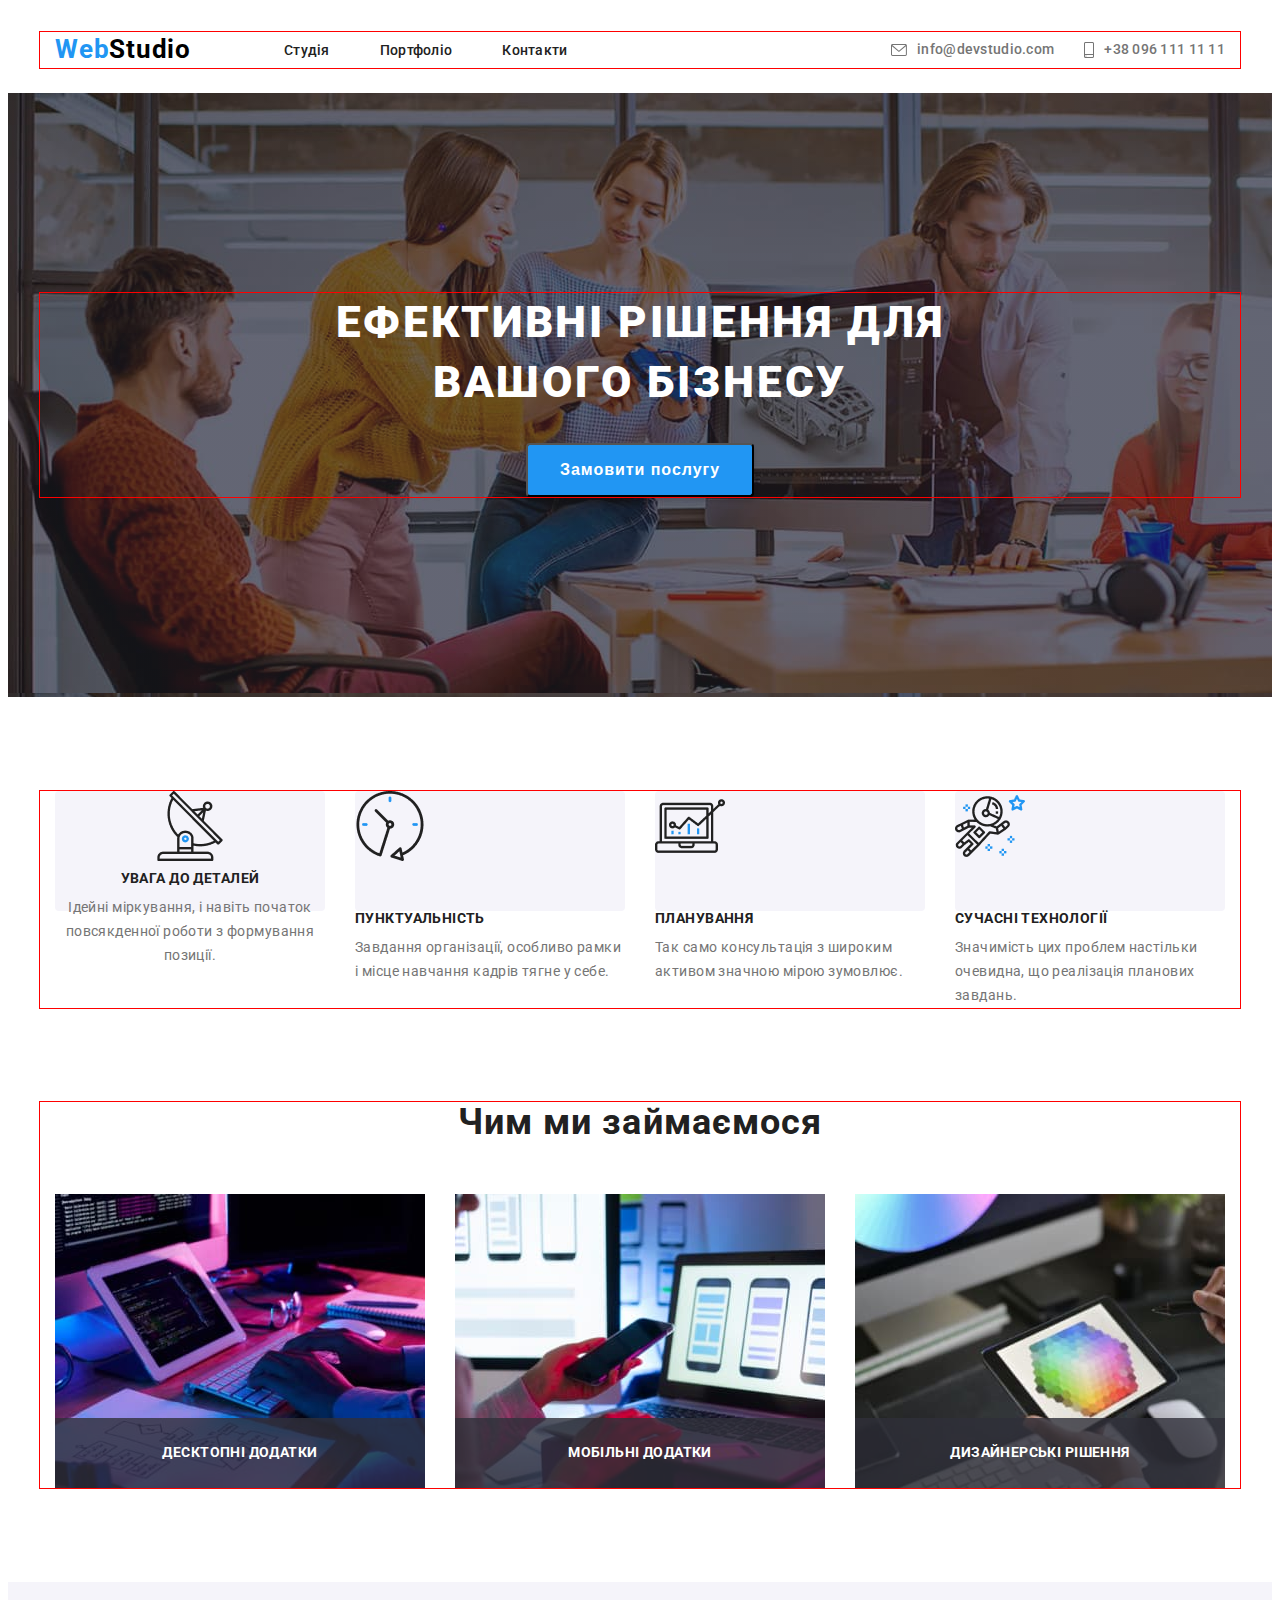
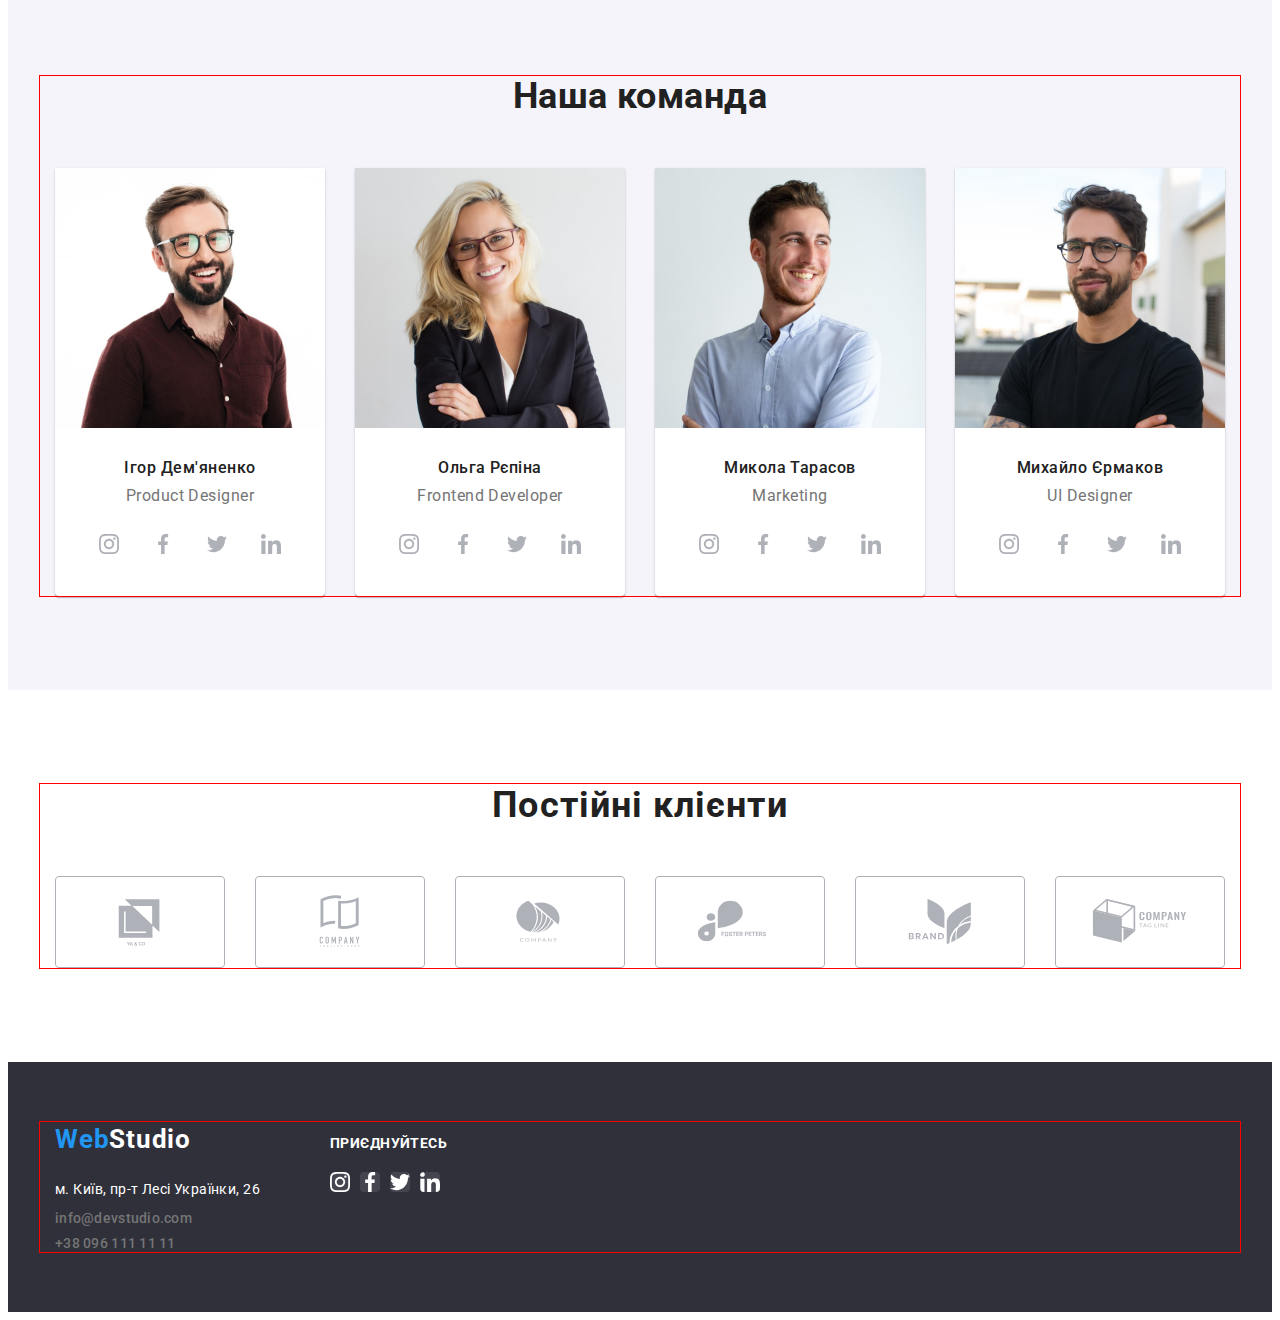
<file: index.html>
<!DOCTYPE html>
<html lang="en">
  <head>
    <meta charset="UTF-8" />
    <meta name="viewport" content="width=device-width, initial-scale=1.0" />
    <title>Document</title>
    <link rel="stylesheet" href="./color.css/style.css" />
    <link rel="stylesheet" href="./color.css/reset.css" />


    <link rel="preconnect" href="https://fonts.googleapis.com" />
    <link rel="preconnect" href="https://fonts.gstatic.com" crossorigin />
    <link
      href="https://fonts.googleapis.com/css2?family=Raleway:ital,wght@0,100..900;1,100..900&family=Roboto:ital,wght@0,100;0,300;0,400;0,500;0,700;0,900;1,100;1,300;1,400;1,500;1,700;1,900&display=swap"
      rel="stylesheet"
    />
    <link
      rel="stylesheet"
      href="https://cdnjs.cloudflare.com/ajax/libs/modern-normalize/3.0.1/modern-normalize.min.css"
      integrity="sha512-q6WgHqiHlKyOqslT/lgBgodhd03Wp4BEqKeW6nNtlOY4quzyG3VoQKFrieaCeSnuVseNKRGpGeDU3qPmabCANg=="
      crossorigin="anonymous"
      referrerpolicy="no-referrer"
    />
  </head>

  <body>
    <header class="header">
      <div class="container">
        <div class="header-all">
          <a href="./index.html" class="header-logo"
            >Web<span class="header-studio">Studio</span></a
          >

          <nav class="header-nav">
            <ul class="nav-list">
              <li class="nav-item">
                <a href="./index.html" class="nav-link">Студія</a>
              </li>
              <li class="nav-item">
                <a href="./portfolio.html/portfolio.html" class="nav-link"
                  >Портфоліо</a
                >
              </li>
              <li class="nav-item">
                <a href="#" class="nav-link">Контакти</a>
              </li>
            </ul>
          </nav>
          <ul class="header-list">
            <li class="header-item">
              <a href="mailto:info@devstudio.com" class="header-link"
                ><svg class="header-icon">
                  <use
                    href="./symboldefts.svg/symbol-defs.svg#icon-envelope-hover"
                  ></use></svg
                >info@devstudio.com</a
              >
            </li>
            <li class="header-items">
              <a href="tel:+380961111111" class="header-link"
                ><svg class="header-icons">
                  <use
                    href="./symboldefts.svg/symbol-defs.svg#icon-smartphone"
                  ></use></svg
                >+38 096 111 11 11</a
              >
            </li>
          </ul>
        </div>
      </div>
    </header>

    <!-- --------------------------main-1------main----------------------- -->

    <main>
      <section class="main-section">
        <div class="container">
          <h1 class="main-text">Ефективні рішення для вашого бізнесу</h1>
          <button type="button" class="main-button" data-modal-open>
            <span class="button-text">Замовити послугу</span>
          </button>
        </div>
      </section>

      <!-- --------------------------main-2------sect---------------------- -->
      <section>
        <div class="sect">
          <div class="container">
            <div class="sect-card">
              <ul class="sect-grosstext">
                <li class="sect-one">
                  <h3 class="sect-text">УВАГА ДО ДЕТАЛЕЙ</h3>
                  <p class="sect-mintext">
                    Ідейні міркування, і навіть початок повсякденної роботи з
                    формування позиції.
                  </p>
                </li>
                <li class="sect-two">
                  <h3 class="sect-text">ПУНКТУАЛЬНІСТЬ</h3>
                  <p class="sect-mintext">
                    Завдання організації, особливо рамки і місце навчання кадрів
                    тягне у себе.
                  </p>
                </li>
                <li class="sect-thire">
                  <h3 class="sect-text">ПЛАНУВАННЯ</h3>
                  <p class="sect-mintext">
                    Так само консультація з широким активом значною мірою
                    зумовлює.
                  </p>
                </li>
                <li class="sect-four">
                  <h3 class="sect-text">СУЧАСНІ ТЕХНОЛОГІЇ</h3>
                  <p class="sect-mintext">
                    Значимість цих проблем настільки очевидна, що реалізація
                    планових завдань.
                  </p>
                </li>
              </ul>
            </div>
          </div>
        </div>
        <!-- --------------------------main-3------sect---------------------- -->
        <div class="sect-work">
          <div class="container">
            <h2 class="sect-h2">Чим ми займаємося</h2>
            <ul class="sect-ul">
              <li class="sect-img-foto">
              
                <img src="./fotos/comp.jpg" class="sect-img" alt="фото" />

                  <div class="sect-posisen">
                  <p class="sect-info">Десктопні додатки</p>
                </div>
              </li>
              <li class="sect-img-foto">
                
                <img src="./fotos/laptop.jpg" class="sect-img" alt="foto" />
                
                  <div class="sect-posisen">
                  <p class="sect-info">Мобільні додатки</p>
                </div>
              </li>
              <li class="sect-img-foto">
                
                <img src="./fotos/aipad.jpg" class="sect-img"  alt="foto" />

                  <div class="sect-posisen">
                  <p class="sect-info">Дизайнерські рішення</p>
                </div>
              </li>
            </ul>
          </div>
        </div>
      </section>
      <!-- --------------------------main-4------sect---------------------- -->
      <section>
        <div class="uns">
          <div class="container">
            <h2 class="uns-tim">Наша команда</h2>
            <ul class="uns-gross-foto">
              <li class="uns-foto">
                <img src="./fotos/igor.jpg" alt="фото" width="270px" />
                <div class="uns-info">
                  <h3 class="uns-text">Ігор Дем'яненко</h3>
                  <p class="uns-com">Product Designer</p>

                  <div class="uns-icons">
                    <a href="" class="uns-icon-info"
                      ><svg class="uns-icon">
                        <use
                          href="./symboldefts.svg/symbol-def.svg#icon-instagram"
                        ></use>
                      </svg>
                    </a>
                    <a href="" class="uns-icon-info"
                      ><svg class="uns-icon">
                        <use
                          href="./symboldefts.svg/symbol-def.svg#icon-facebook"
                        ></use>
                      </svg>
                    </a>
                    <a href="" class="uns-icon-info"
                      ><svg class="uns-icon">
                        <use
                          href="./symboldefts.svg/symbol-def.svg#icon-twitter"
                        ></use>
                      </svg>
                    </a>
                    <a href="" class="uns-icon-info"
                      ><svg class="uns-icon">
                        <use
                          href="./symboldefts.svg/symbol-def.svg#icon-linkedin"
                        ></use>
                      </svg>
                    </a>
                  </div>
                </div>
              </li>

              <li class="uns-foto">
                <img src="./fotos/olga.jpg" alt="фото" width="270px" />
                <div class="uns-info">
                  <h3 class="uns-text">Ольга Рєпіна</h3>
                  <p class="uns-com">Frontend Developer</p>

                  <div class="uns-icons">
                    <a href="" class="uns-icon-info"
                      ><svg class="uns-icon">
                        <use
                          href="./symboldefts.svg/symbol-def.svg#icon-instagram"
                        ></use>
                      </svg>
                    </a>
                    <a href="" class="uns-icon-info"
                      ><svg class="uns-icon">
                        <use
                          href="./symboldefts.svg/symbol-def.svg#icon-facebook"
                        ></use>
                      </svg>
                    </a>
                    <a href="" class="uns-icon-info"
                      ><svg class="uns-icon">
                        <use
                          href="./symboldefts.svg/symbol-def.svg#icon-twitter"
                        ></use>
                      </svg>
                    </a>
                    <a href="" class="uns-icon-info"
                      ><svg class="uns-icon">
                        <use
                          href="./symboldefts.svg/symbol-def.svg#icon-linkedin"
                        ></use>
                      </svg>
                    </a>
                  </div>
                </div>
              </li>
              <li class="uns-foto">
                <img src="./fotos/mukola.jpg" alt="фото" width="270px" />
                <div class="uns-info">
                  <h3 class="uns-text">Микола Тарасов</h3>
                  <p class="uns-com">Marketing</p>

                  <div class="uns-icons">
                    <a href="" class="uns-icon-info"
                      ><svg class="uns-icon">
                        <use
                          href="./symboldefts.svg/symbol-def.svg#icon-instagram"
                        ></use>
                      </svg>
                    </a>
                    <a href="" class="uns-icon-info"
                      ><svg class="uns-icon">
                        <use
                          href="./symboldefts.svg/symbol-def.svg#icon-facebook"
                        ></use>
                      </svg>
                    </a>
                    <a href="" class="uns-icon-info"
                      ><svg class="uns-icon">
                        <use
                          href="./symboldefts.svg/symbol-def.svg#icon-twitter"
                        ></use>
                      </svg>
                    </a>
                    <a href="" class="uns-icon-info"
                      ><svg class="uns-icon">
                        <use
                          href="./symboldefts.svg/symbol-def.svg#icon-linkedin"
                        ></use>
                      </svg>
                    </a>
                  </div>
                </div>
              </li>
              <li class="uns-foto">
                <img src="./fotos/muxailo.jpg" alt="фото" width="270px" />
                <div class="uns-info">
                  <h3 class="uns-text">Михайло Єрмаков</h3>
                  <p class="uns-com">UI Designer</p>

                  <div class="uns-icons">
                    <a href="" class="uns-icon-info"
                      ><svg class="uns-icon">
                        <use
                          href="./symboldefts.svg/symbol-def.svg#icon-instagram"
                        ></use>
                      </svg>
                    </a>
                    <a href="" class="uns-icon-info"
                      ><svg class="uns-icon">
                        <use
                          href="./symboldefts.svg/symbol-def.svg#icon-facebook"
                        ></use>
                      </svg>
                    </a>
                    <a href="" class="uns-icon-info"
                      ><svg class="uns-icon">
                        <use
                          href="./symboldefts.svg/symbol-def.svg#icon-twitter"
                        ></use>
                      </svg>
                    </a>
                    <a href="" class="uns-icon-info"
                      ><svg class="uns-icon">
                        <use
                          href="./symboldefts.svg/symbol-def.svg#icon-linkedin"
                        ></use>
                      </svg>
                    </a>
                  </div>
                </div>
              </li>
            </ul>
          </div>
        </div>
      </section>
      <!-- --------------------------main-5------sect---------------------- -->
      <section class="aside">
        <div class="container">
          <h2 class="aside-tilt">Постійні клієнти</h2>
          <ul class="aside-link">
            <li>
              <a href="" class="aside-best-info">
                <svg class="aside-icon">
                  <use
                    href="./symboldefts.svg/symbol-defs3.svg#icon-Logo"
                  ></use></svg
              ></a>
            </li>
            <li>
              <a href="" class="aside-best-info">
                <svg class="aside-icon">
                  <use
                    href="./symboldefts.svg/symbol-defs3.svg#icon-Logo-1"
                  ></use></svg
              ></a>
            </li>
            <li>
              <a href="" class="aside-best-info">
                <svg class="aside-icon">
                  <use
                    href="./symboldefts.svg/symbol-defs3.svg#icon-Logo-2"
                  ></use></svg
              ></a>
            </li>
            <li>
              <a href="" class="aside-best-info">
                <svg class="aside-icon">
                  <use
                    href="./symboldefts.svg/symbol-defs3.svg#icon-Logo-3"
                  ></use></svg
              ></a>
            </li>
            <li>
              <a href="" class="aside-best-info">
                <svg class="aside-icon">
                  <use
                    href="./symboldefts.svg/symbol-defs3.svg#icon-Logo-4"
                  ></use></svg
              ></a>
            </li>
            <li>
              <a href="" class="aside-best-info">
                <svg class="aside-icon">
                  <use
                    href="./symboldefts.svg/symbol-defs3.svg#icon-Logo-5"
                  ></use></svg
              ></a>
            </li>
          </ul>
        </div>
      </section>
    </main>
    <footer class="footer">
      <div class="container box">

        <div class="footer-infos">
        <a href="./index.html" class="footer-logo"
          >Web<span class="footer-studio">Studio</span></a
        >
        <ul class="footer-info">
          <li>
            <a
              href="https://maps.app.goo.gl/7LLcaL1i6Z1wxG6XA"
              class="footer-map"
              >м. Київ, пр-т Лесі Українки, 26</a
            >
          </li>
          <li class="header-item">
            <a href="mailto:info@devstudio.com" class="header-link"
              >info@devstudio.com</a
            >
          </li>
          <li class="header-item">
            <a href="tel:+380961111111" class="header-link"
              >+38 096 111 11 11</a
            >
          </li>
        </ul>
        </div>
        <div>
          <p class="footer-texs">приєднуйтесь</p>
          <ul class="footer-list">
            <li>
              <a href=""
                ><svg class="footer-icon">
                  <use
                    href="./symboldefts.svg/symbol-def.svg#icon-instagram"
                  ></use>
                </svg>
              </a>
            </li>
            <li>
              <a href=""
                ><svg class="footer-icon">
                  <use
                    href="./symboldefts.svg/symbol-def.svg#icon-facebook"
                  ></use>
                </svg>
              </a>
            </li>
            <li>
              <a href=""
                ><svg class="footer-icon">
                  <use
                    href="./symboldefts.svg/symbol-def.svg#icon-twitter"
                  ></use>
                </svg>
              </a>
            </li>
            <li>
              <a href=""
                ><svg class="footer-icon">
                  <use
                    href="./symboldefts.svg/symbol-def.svg#icon-linkedin"
                  ></use>
                </svg>
              </a>
            </li>
          </ul>
        </div>
      </div>
    </footer>

    <div class="backdrop is-hidden" data-modal>
      <div class="modal">
        <button type="button" class="modal-button" data-modal-close><svg class="modal-close">
          <use href="./symboldefts.svg/symbol-defs4.svg#icon-close"></use>
        </svg></button>
        <form>
          <h2 class="modal-title">Залиште свої дані, ми вам передзвонимо</h2>
          <label class="modal-label">Ім'я
            <input type="text" class="modal-input" required>
            <svg class="modal-svg">
              <use href="./symboldefts.svg/symbol-defs4.svg#icon-person-man">
              </use>
            </svg>
          </label>
          <label class="modal-label">Телефон
            <input type="tel" class="modal-input" required>
            <svg class="modal-svg">
              <use href="./symboldefts.svg/symbol-defs4.svg#icon-phone-black">
              </use>
          </label>
          <label class="modal-label">Пошта
            <input type="email" class="modal-input" required>
            <svg class="modal-svg">
              <use href="./symboldefts.svg/symbol-defs4.svg#icon-email-new">
              </use>
          </label>
          <label class="modal-label">Коментар
            <textarea name="" class="modal-inputs" placeholder="Введіть текст"></textarea>
          </label>
          <label class="modal-cuki">
          <input type="checkbox" class="modal-chek" required>

          <span class="modal-main">Погоджуюся з розсилкою та приймаю</span>

          <a href="" class="modal-list">Умови договору</a>
          </label>
          <button type="button" class="modal-but">Відправити</button>
        </form>
      </div>
    </div>
    <script src="./js/modal.js"></script>
  </body>
</html>
</file>
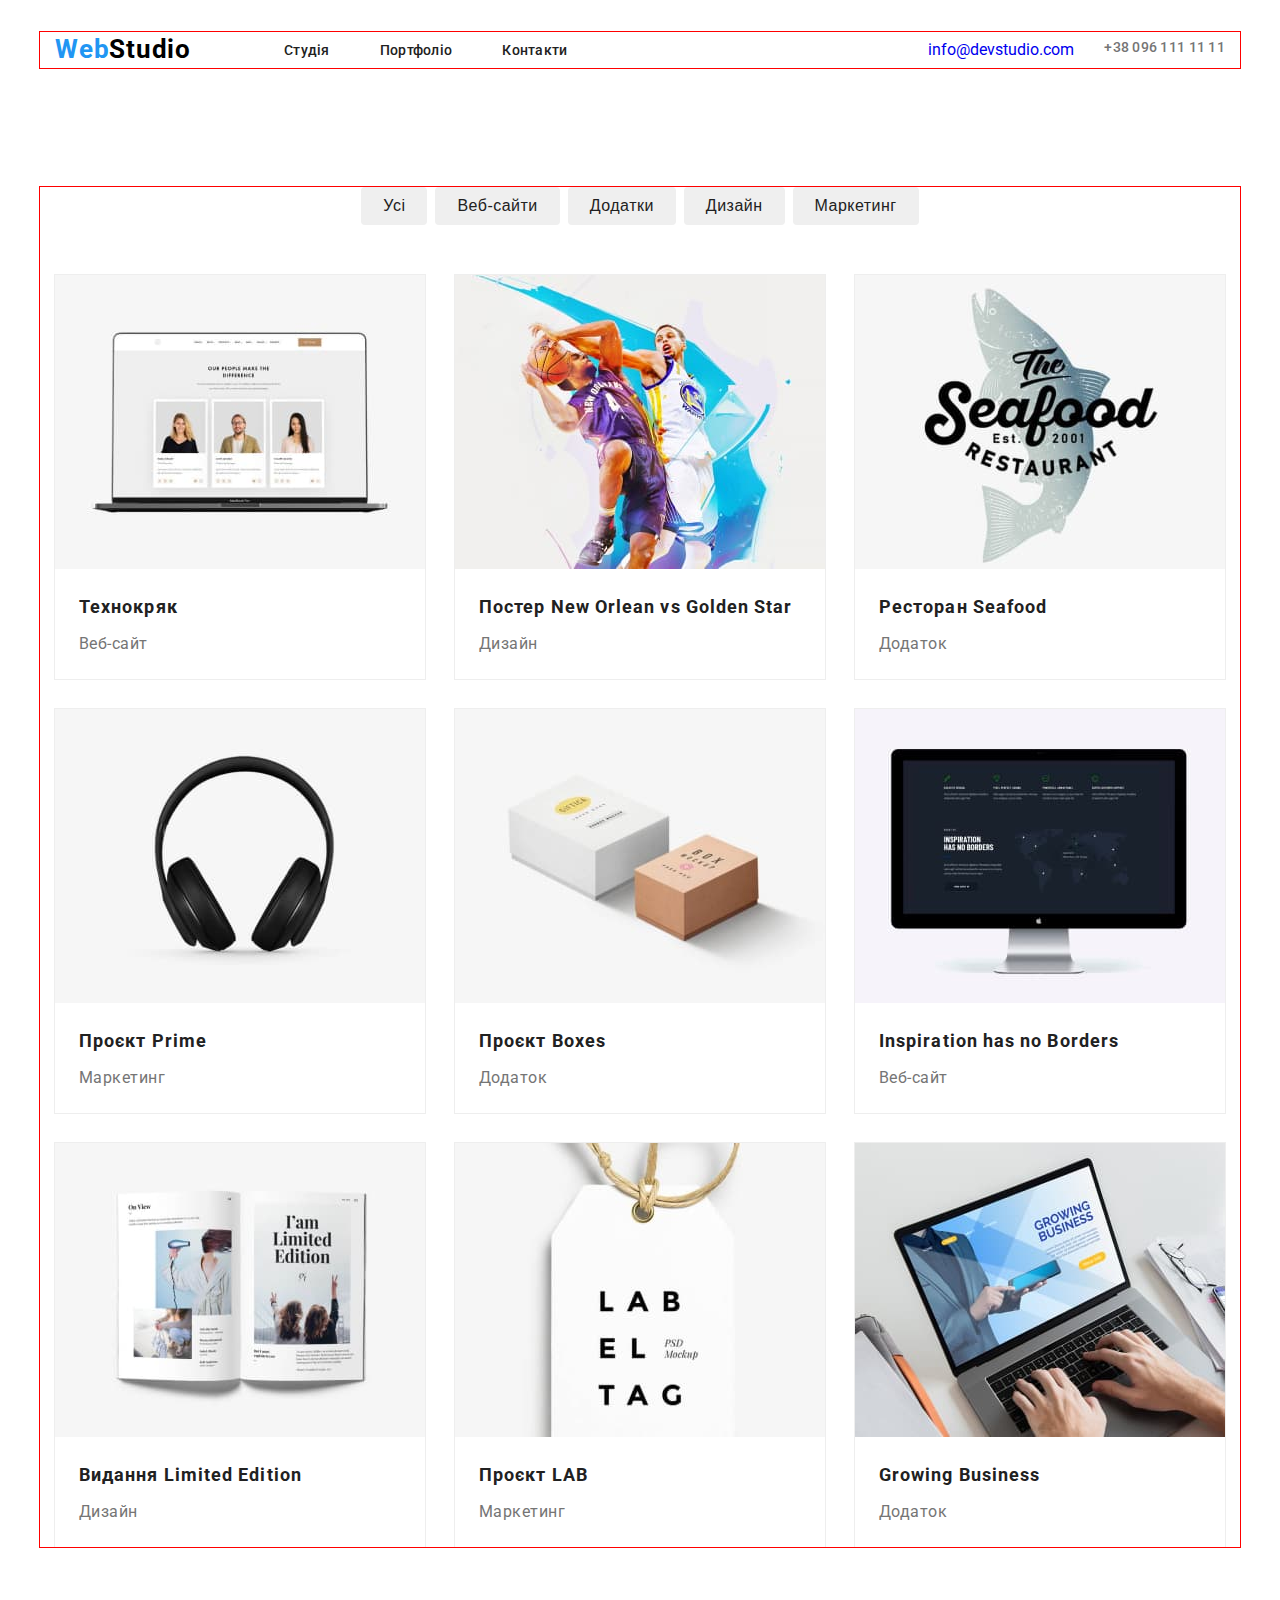
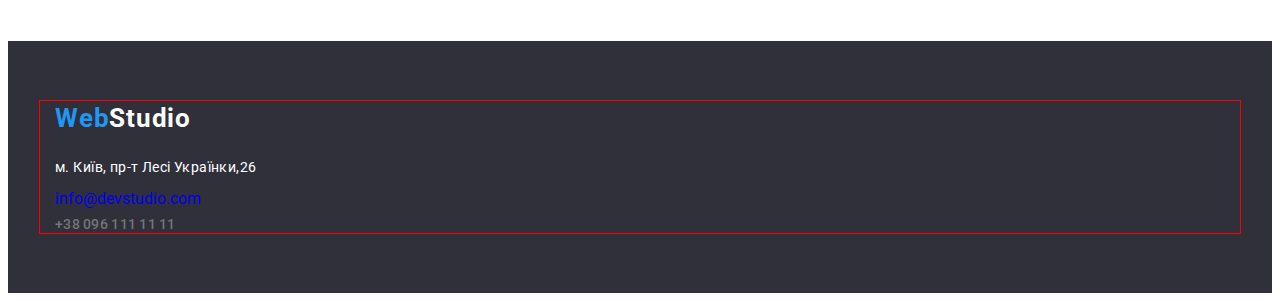
<file: portfolio.html/portfolio.html>
<!DOCTYPE html>
<html lang="en">

<head>
    <meta charset="UTF-8">
    <meta name="viewport" content="width=device-width, initial-scale=1.0">
    <title>Document</title>

    <link rel="preconnect" href="https://fonts.googleapis.com">
    <link rel="preconnect" href="https://fonts.gstatic.com" crossorigin>
    <link
        href="https://fonts.googleapis.com/css2?family=Raleway:ital,wght@0,100..900;1,100..900&family=Roboto:ital,wght@0,100;0,300;0,400;0,500;0,700;0,900;1,100;1,300;1,400;1,500;1,700;1,900&display=swap"
        rel="stylesheet">
    <link rel="stylesheet" href="https://cdnjs.cloudflare.com/ajax/libs/modern-normalize/3.0.1/modern-normalize.min.css"
        integrity="sha512-q6WgHqiHlKyOqslT/lgBgodhd03Wp4BEqKeW6nNtlOY4quzyG3VoQKFrieaCeSnuVseNKRGpGeDU3qPmabCANg=="
        crossorigin="anonymous" referrerpolicy="no-referrer" />
            <link rel="stylesheet" href="../color.css/style.css">
            <link rel="stylesheet" href="../color.css/reset.css">
</head>

<body>
    <header class="header">
        <div class="container">
            <div class="header-all">
                <a href="../index.html" class="header-logo">Web<span class="header-studio">Studio</span></a>

                <nav class="header-nav">
                    <ul class="nav-list">
                        <li class="nav-item"><a href="../index.html" class="nav-link">Студія</a></li>
                        <li class="nav-item"><a href="../pages/portfolio.html" class="nav-link">Портфоліо</a></li>
                        <li class="nav-item"><a href="#" class="nav-link">Контакти</a></li>
                    </ul>
                </nav>
                <ul class="header-list">
                    <li class="header-item"><a href="mailto:info@devstudio.com"
                            class="header-linke">info@devstudio.com</a>
                    </li>
                    <li class="header-item"><a href="tel:+380961111111" class="header-link">+38 096 111 11 11</a></li>
                </ul>
            </div>
        </div>
    </header>
    <main>
        <section class="work">
            <div class="container">
                <ul class="batton-ul">
                    <li class="work-button">
                        <button type="button" class="work-button-box">Усі</button>
                    </li>
                    <li class="work-button">
                        <button type="button" class="work-button-box">Веб-сайти</button>
                    </li>
                    <li class="work-button">
                        <button type="button" class="work-button-box">Додатки</button>
                    </li>
                    <li class="work-button">
                        <button type="button" class="work-button-box">Дизайн</button>
                    </li>
                    <li class="work-button">
                        <button type="button" class="work-button-box">Маркетинг</button>
                    </li>
                </ul>

                <ul class="work-ul">
                    <li class="work-all">
                        <img src="../fotos-portfoleo-one/nout-pro.jpg" alt="ноутбук" width="370px">
                        <div class="work-boxs">
                            <h2 class="work-taitle">Технокряк</h2>
                            <p class="work-text">Веб-сайт</p>
                        </div>
                    </li>
                    <li class="work-all">
                        <img src="../fotos-portfoleo-one/basket.jpg" alt="баскетбол" width="370px">
                        <div class="work-boxs">
                            <h2 class="work-taitle">Постер New Orlean vs Golden Star</h2>
                            <p class="work-text">Дизайн</p>
                        </div>
                    </li>
                    <li class="work-all">
                        <img src="../fotos-portfoleo-one/ruba.jpg" alt="риба" width="370px">
                        <div class="work-boxs">
                            <h2 class="work-taitle">Ресторан Seafood</h2>
                            <p class="work-text">Додаток</p>
                        </div>
                    </li>
                    <li class="work-all">
                        <img src="../fotos-portfoleo-one/nausch.jpg" alt="наушники" width="370px">
                        <div class="work-boxs">
                            <h2 class="work-taitle">Проєкт Prime</h2>
                            <p class="work-text">Маркетинг</p>
                        </div>
                    </li>
                    <li class="work-all">
                        <img src="../fotos-portfoleo-one/mulo.jpg" alt="мило" width="370px">
                        <div class="work-boxs">
                            <h2 class="work-taitle">Проєкт Boxes</h2>
                            <p class="work-text">Додаток</p>
                        </div>
                    </li>
                    <li class="work-all">
                        <img src="../fotos-portfoleo-one/monitor.jpg" alt="монитор" width="370px">
                        <div class="work-boxs">
                            <h2 class="work-taitle">Inspiration has no Borders</h2>
                            <p class="work-text">Веб-сайт</p>
                        </div>
                    </li>
                    <li class="work-all">
                        <img src="../fotos-portfoleo-one/tetrad.jpg" alt="журнал" width="370px">
                        <div class="work-boxs">
                            <h2 class="work-taitle">Видання Limited Edition</h2>
                            <p class="work-text">Дизайн</p>
                        </div>
                    </li>
                    <li class="work-all">
                        <img src="../fotos-portfoleo-one/karta.jpg" alt="карта" width="370px">
                        <div class="work-boxs">
                            <h2 class="work-taitle">Проєкт LAB</h2>
                            <p class="work-text">Маркетинг</p>
                        </div>
                    </li>
                    <li class="work-all">
                        <img src="../fotos-portfoleo-one/nout.jpg" alt="ноутбук" width="370px">
                        <div class="work-boxs">
                            <h2 class="work-taitle">Growing Business</h2>
                            <p class="work-text">Додаток</p>
                        </div>
                    </li>
                </ul>
            </div>
        </section>

    </main>
    <footer class="footer">
        <div class="container">
            <a href="../index.html" class="header-logo">Web<span class="footer-studio">Studio</span></a>
            <ul class="footer-info">
                <li>
                    <a href="https://maps.app.goo.gl/7LLcaL1i6Z1wxG6XA" class="footer-map">м. Київ, пр-т Лесі
                        Українки,26</a>
                </li>
                <li class="header-item"><a href="mailto:info@devstudio.com" class="header-linke">info@devstudio.com</a>
                </li>
                <li class="header-item"><a href="tel:+380961111111" class="header-link">+38 096 111 11 11</a></li>
            </ul>
        </div>
    </footer>
</body>

</html>
</file>
<file: color.css/style.css>
:root {
    --akcen-tcolor: #2196F3;
    --logo-colot: #000;
    --main-text: #212121;
    --et-textcolor: #757575;
    --title-color: #FFFFFF;
    --tim-background: #F5F4FA;
    --footer-background: #2F303A;
    --adres-color: rgba(255, 255, 255, 0, 60);
    --line-color: #ECECEC;
    --borter-color: #EEEEEE;
}

.container {
    width: 1200px;
    outline: 1px solid red;
    margin-left: auto;
    margin-right: auto;
    padding-left: 15px;
    padding-right: 15px;

}
* {
    box-sizing: border-box;
}
body{
    font-family: "Roboto";
}

/* -----------header---------- */

.header-logo {
    color: var(--akcen-tcolor);
    font-size: 26px;
    font-weight: 700;
    line-height: 1.38;
    letter-spacing: 0.78px;
}
.header-studio {
    color: var(--logo-colot);
    font-size: 26px;
    font-weight: 700;
    line-height: 1.38;
    letter-spacing: 0.78px;
}
.nav-list {
    display: flex;
    gap: 50px;
}
.header-list {
    display: flex;
    margin-left: auto;
    gap: 30px;
}
.header-item:hover{
    color: var(--akcen-tcolor);
    font-size: 14px;
    font-weight: 500;
    line-height: 1.14;
    letter-spacing: 0.28px;
}
.header-all {
    display: flex;
    align-items: center;
}
.header-logo {
    display: flex;
    margin-right: 93px;
}
.nav-link {
    color: var(--main-text);
    font-size: 14px;
    font-weight: 500;
    line-height: 1.14;
    letter-spacing: 0.28px;
}
.nav-studia {
    color: var(--akcen-tcolor);
    font-size: 14px;
    font-weight: 500;
    line-height: 1.14;
    letter-spacing: 0.28px;
}
.nav-item:hover {
    color: var(--akcen-tcolor);
}
.header-link {
    color: var(--et-textcolor);
    font-size: 14px;
    font-weight: 500;
    line-height: 1.14;
    letter-spacing: 0.28px;

    display: flex;
    align-items: center;
    gap: 10px;
}
.header-link:hover{
    color: var(--akcen-tcolor);
    font-size: 14px;
    font-weight: 500;
    letter-spacing: 0.28px;
}
.header-icon{
    fill: var(--et-textcolor);
    width: 16px;
    height: 12px;
    flex-shrink: 0;
    margin-right: 10px;

}
.header-icons{
    fill: var(--et-textcolor);
    width: 10px;
    height: 16px;
    flex-shrink: 0;
    margin-right: 10px;

}
.header-icon:hover{
    fill: var(--akcen-tcolor);
}
.header-icons:hover{
    fill: var(--akcen-tcolor);
}
/* -------header---P___D------- */
.header {
    padding-top: 24px;
    padding-bottom: 25px;
}




/* --------main-section--------- */

.main-section {
    background-color: var(--footer-background);
    background-image: linear-gradient(rgba(47, 48, 58, 0.40), rgba(47, 48, 58, 0.40)), url(./backraund/Img.jpg);
}
.sect {
    background-color: var(--title-color);
}

.main-text {
    color: var(--title-color);
    text-align: center;
    font-size: 44px;
    font-style: normal;
    font-weight: 900;
    line-height: 1.36;
    letter-spacing: 2.64px;
    text-transform: uppercase;
}
.main-button {
    border-radius: 4px;
    background: var(--akcen-tcolor);
    box-shadow: 0px 4px 4px 0px rgba(0, 0, 0, 0.15);
    padding: 10px 32px;
}
.button-text {
    color: var(--title-color);
    text-align: center;
    font-size: 16px;
    font-weight: 700;
    line-height: 1.875;
    letter-spacing: 0.96px;
}
.sect-text {
    color: var(--main-text);
    font-size: 14px;
    font-weight: 700;
    line-height: 1.14;
    letter-spacing: 0.42px;
    text-transform: uppercase;
    margin-bottom: 10px;
}
.sect-mintext {
    color: var(--et-textcolor);
    font-size: 14px;
    font-weight: 400;
    line-height: 1.71;
    letter-spacing: 0.42px;
}

/* ------main-section----P__D------- */

.batton-ul {
    display: flex;
    justify-content: center;
    gap: 8px;
    margin-bottom: 50px;
}
.sect-img-foto {
    width: 370px;
    height: 294px;
}



/* ------чим ми займаемося------- */


.sect-h2 {
    color: var(--main-text);
    text-align: center;
    font-size: 36px;
    font-weight: 700;
    line-height: 1.16;
    letter-spacing: 1.08px;
}
.main-text {
    width: 696px;
    margin: 0 auto;
    margin-bottom: 30px;
}
.main-section {
    text-align: center;
}

/* --------чим ми займаемося--P___D----- */
.main-section {
    padding-top: 200px;
    padding-bottom: 200px;
}
.sect {
    padding-top: 94px;
}
.sect-work {
    display: flex;
    padding-top: 94px;
    padding-bottom: 94px;
}
.sect-ul {
    display: flex;
    justify-content: center;
    gap: 30px;
    margin-top: 50px;
}
.sect-grosstext {
    display: flex;
    justify-content: center;
    gap: 30px;
}

.sect-one{

    width: 270px;
    height: 120px;
    flex-shrink: 0;

    text-align: center;
    border-radius: 4px;
    background-color: #F5F4FA;         

    margin-bottom: 30px;
}
.sect-one::before{

    /* border-radius: 4px;
    background: #F5F4FA;

    width: 270px;
    height: 120px;
    flex-shrink: 0;

    content: url(../fotos/antenna.png);

    margin-bottom: 25px;
    margin-left: 100px; */


    content: '';
    display: block;
    width: 70px;
    height: 70px;
    margin: 0 auto 10px;
    background: url('../fotos/antenna.png') no-repeat center;
    background-size: contain;

}
.sect-two::before{
    content: url(../fotos/clock.png);

    display: inline-block;
    border-radius: 4px;
    background: #F5F4FA;
    background-position: center;

    width: 270px;
    height: 120px;
    flex-shrink: 0;

}
.sect-thire::before{
    content: url(../fotos/diagram.png);

    display: inline-block;
    border-radius: 4px;
    background: #F5F4FA;

    width: 270px;
    height: 120px;
    flex-shrink: 0;

}
.sect-four::before{
    content: url(../fotos/astronaut.png);

    display: inline-block;
    border-radius: 4px;
    background: #F5F4FA;

    width: 270px;    
    height: 120px;
    flex-shrink: 0;

}
.sect-img{
    position: absolute;
    
    width: 370px;
    height: 294px;
}
.sect-posisen{
    position: relative;
    margin-top: 224px;

    width: 370px;
    height: 70px;
    flex-shrink: 0;
    background: rgba(47, 48, 58, 0.80);
    margin-top: 224px;
}
.sect-info{
    /* margin-top: 251px; */

    color: var(--title-color);

    text-align: center;
    font-size: 14px;
    font-weight: 700;
    line-height: 1.14;
    letter-spacing: 0.42px;
    text-transform: uppercase;
    padding-top: 27px;
}


/* --------Наша команда------------ */

.uns {
    background-color: var(--tim-background);
}
.uns-tim {
    color: #212121;
    text-align: center;
    font-size: 36px;
    font-weight: 400;
    line-height: 1.16;
    letter-spacing: 1.08px;
}
.uns-text {
    color: var(--main-text);
    text-align: center;
    font-size: 16px;
    font-weight: 500;
    line-height: 1.1875;
    letter-spacing: 0.48px;
    margin-bottom: 10px;
}
.uns-tim {
    color: var(--main-text);
    text-align: center;
    font-size: 36px;
    font-weight: 700;
    line-height: 1.16;
    letter-spacing: 0.48px;
}
.uns-com {
    color: var(--et-textcolor);
    text-align: center;
    font-size: 16px;
    font-weight: 400;
    line-height: 1.18;
    letter-spacing: 0.48px;
}
.uns-foto{
    width: 270px;
    height: 428px;
    flex-shrink: 0;

    border-radius: 0px 0px 4px 4px;
    background: #FFF;

    box-shadow: 0px 1px 3px 0px rgba(0, 0, 0, 0.12), 0px 1px 1px 0px rgba(0, 0, 0, 0.14), 0px 2px 1px 0px rgba(0, 0, 0, 0.20);
}
.uns-icon{
    width: 20px;
    height: 20px;
    flex-shrink: 0;
    gap: 10px;
    fill: #AFB1B8;

}

.uns-icons{
    gap: 10px;
    display: flex;
    justify-content: center;
    align-items: center;
    margin-top: 16px;
}
svg{
    margin-right: 10px; 
}
svg:last-child {
    margin-right: 0; 
}
.uns-icon-info{
    width: 44px;
    height: 44px;
    border-radius: 50%;
    display: flex;
    align-items: center;
    justify-content: center;
}
.uns-icon-info:hover{
    background: #2196F3;
    .uns-icon{
        fill: var(--title-color);
    }
}
/* ---------Наша команда---P___d-------- */
.uns {
    padding-top: 94px;
    padding-bottom: 94px;
}
.uns-info {
    padding-top: 30px;
    padding-bottom: 30px;
    gap: 10px;
}
.uns-gross-foto {
    display: flex;
    justify-content: center;
    gap: 30px;
    margin-top: 50px;
}

/* -------Постійні клієнти-------------------- */

.aside-tilt{
    color: #212121;
    text-align: center;
    font-size: 36px;
    font-weight: 700;
    line-height: normal;
    letter-spacing: 1.08px;
}
.aside-icon{
    fill: #AFB1B8;
    width: 106px;
    height: 60px;
}
.aside-link{
    display: flex;
    justify-content: center;
    align-items: center;
    margin-top: 50px;
    gap: 30px;
}
.aside{
    padding-top: 94px;
    padding-bottom: 94px;
}
.aside-best-info{
    display: flex;
    justify-content: center;
    align-items: center;
    width: 170px;
    height: 92px;
    border-radius: 4px;
    border: 1px solid #AFB1B8;  
}
.aside-best-info:hover{
    border-color: var(--akcen-tcolor);
    .aside-icon{
        fill: var(--akcen-tcolor);
    }
}


/* -------footer---------- */

.footer {
    background-color: var(--footer-background);
    
}
.box{
    display: flex;
    align-items: baseline;
}

.footer-map {
    color: var(--title-color);
    font-size: 14px;
    font-weight: 400;
    line-height: 1.71;
    letter-spacing: 0.42px;
}
.footer-infos{
    margin-right: 70px;
}
.footer-gamil {
    color: rgba(255, 255, 255, 0.60);
    font-size: 14px;
    font-weight: 400;
    line-height: 1.71;
    letter-spacing: 0.42px;
}
.footer-num {
    color: rgba(255, 255, 255, 0.60);
    font-size: 14px;
    font-weight: 400;
    line-height: 1.71;
    letter-spacing: 0.42px;
}
.footer-info {
    margin-top: 20px;
    display: flex;
    flex-direction: column;
    gap: 9px;
}
.footer-studio {
    color: var(--title-color);
    font-size: 26px;
    font-style: normal;
    font-weight: 700;
    line-height: 1, 38;
    letter-spacing: 0.78px;
}
.footer-logo{
    color: var(--akcen-tcolor);
    font-size: 26px;
    font-weight: 700;
    line-height: 1.38;
    letter-spacing: 0.78px;
}
.footer-texs{
    color: var(--title-color);
    font-size: 14px;
    font-weight: 700;
    line-height: 1.14;
    letter-spacing: 0.42px;
    text-transform: uppercase;
}
.footer-icon{
    width: 20px;
    height: 20px;
    flex-shrink: 0;
    fill: var(--title-color);
    background: rgba(255, 255, 255, 0.10);
    border-radius: 4px;
}
.footer-list{
    display: flex;
    gap: 10px;
    margin-top: 20px;

}
/* -------fotter---P___D---- */
.footer {
    padding-top: 60px;
    padding-bottom: 60px;
}



/* ------хз откуда------ */

.fotos {
    padding-top: 125px;
    padding-bottom: 114px;
}




/* ----------portfoleo----------- */
.work {
    padding-top: 94px;
    padding-bottom: 94px;
}

.work-ul {
    display: flex;
    flex-wrap: wrap;
    gap: 30px;
}

.work-all {
    outline: 1px solid var(--borter-color);
    flex-basis: calc((100% - 60px) / 3);
}
.work-all:hover{
    border: 1px solid #EEE;
    background: #FFF;
    box-shadow: 0px 1px 1px 0px rgba(0, 0, 0, 0.12), 0px 4px 4px 0px rgba(0, 0, 0, 0.06), 1px 4px 6px 0px rgba(0, 0, 0, 0.16);
}

.work-taitle {
    color: var(--main-text);
    font-size: 18px;
    font-weight: 700;
    line-height: 2;
    letter-spacing: 1.08px;
    margin-bottom: 4px;
}

.work-text {
    color: var(--et-textcolor);
    font-size: 16px;
    font-weight: 400;
    line-height: 1.87;
    letter-spacing: 0.48px;
}

.work-boxs {
    padding: 20px 24px;
}
.work-button:hover{
    border-radius: 4px;
    background: #2196F3;

    box-shadow: 0px 3px 1px 0px rgba(0, 0, 0, 0.10), 0px 1px 2px 0px rgba(0, 0, 0, 0.08), 0px 2px 2px 0px rgba(0, 0, 0, 0.12);
}

.work-button-box {
    padding: 6px 22px;
    border-radius: 4px;
    border: none;

    color: #212121;
    text-align: center;
    font-size: 16px;
    font-style: normal;
    font-weight: 500;
    line-height: 1.625; 
    letter-spacing: 0.48px; 
}

/* -------------model-window----------- */

.backdrop{
    position: fixed;
    top: 0;
    left: 0;
    right: 0;
    bottom: 0;
    background-color: rgba(0, 0, 0, 0.20);

    /* display: flex;
    justify-content: center;
    align-items: center; */
}
.modal{
    width: 528px;
    /* height: 581px; */
    border-radius: 4px;
    background: #FFF;
    box-shadow: 0px 1px 3px 0px rgba(0, 0, 0, 0.12), 0px 1px 1px 0px rgba(0, 0, 0, 0.14), 0px 2px 1px 0px rgba(0, 0, 0, 0.20);

    position: absolute;
    top: 50%;                   
    left: 50%;
    transform: translate(-50%,-50%);
    /* способо 2 */
    opacity: 1;
    padding: 40px;
}

.is-hidden{
    opacity: 0;
    pointer-events: none;
    visibility: hidden;
}

.modal-close{
    width: 30px;
    height: 30px;
    background-color: transparent;
    border-radius: 50%;
    display: flex;
    justify-content: center;
    align-items: center;
    outline: 1px solid rgba(0, 0, 0, 0.20);
    border: none;
    position: absolute;
    right: 8px;
}
.modal-close:hover,
.modal-close:focus{
    .modal-button{
        fill: var(--akcen-tcolor);
    }
}
.modal-button{
    width: 18px;
    height: 18px;
}
.modal-title{
    width: 448px;
    color: var(--main-text);
    text-align: center;
    font-size: 20px;
    font-style: normal;
    font-weight: 700;
    line-height: normal;
    letter-spacing: 0.6px;
    margin-bottom: 12px;
}
.modal-label{
    color: #757575;
    font-family: Roboto;
    font-size: 12px;
    font-style: normal;
    font-weight: 400;
    line-height: normal;
    letter-spacing: 0.12px;
}
.modal-input{
    width: 448px;
    height: 40px;
    border-radius: 4px;
    border: 1px solid rgba(33, 33, 33, 0.20);
    margin-top: 4px;
    margin-bottom: 10px;
}
.modal-inputs{
    width: 448px;
    height: 120px;
    border-radius: 4px;
    border: 1px solid rgba(33, 33, 33, 0.20);
    margin-top: 4px;
    margin-bottom: 20px;
    resize: none;


    /* color: rgba(117, 117, 117, 0.50);
    font-family: Roboto;
    font-size: 12px;
    font-style: normal;
    font-weight: 400;
    line-height: normal;
    letter-spacing: 0.12px; */
}
.modal-flex{
    color: var(--et-textcolor);
    font-family: Roboto;
    font-size: 14px;
    font-style: normal;
    font-weight: 400;
    line-height: 24px; 
    letter-spacing: 0.42px;
}
.modal-main{
    color: #757575;
    font-family: Roboto;
    font-size: 14px;
    font-style: normal;
    font-weight: 400;
    line-height: 24px; /* 171.429% */
    letter-spacing: 0.42px;
    margin-left: 8px;
}
.modal-list{
    color: #2196F3;
    font-family: Roboto;
    font-size: 14px;
    font-style: normal;
    font-weight: 400;
    line-height: 24px;
    letter-spacing: 0.42px;
    text-decoration-line: underline;
    text-decoration-style: solid;
    text-decoration-skip-ink: none;
    text-decoration-thickness: auto;
    text-underline-offset: auto;
    text-underline-position: from-font;
}
.modal-cuki{
    display: flex;
    justify-content: center;
    margin-top: 20px;
}
.modal-but{
    width: 200px;
    height: 50px;
    border-radius: 4px;
    background: #2196F3;
    box-shadow: 0px 4px 4px 0px rgba(0, 0, 0, 0.15);
    border: none;

    padding: 10px 52px;
    margin-top: 30px;
    display: block;
    margin-right: auto;
    margin-left: auto;
}
.modal-svg{
    width: 18px;
    height: 18px;
}
.modal-svg:hover{
    
}
</file>
